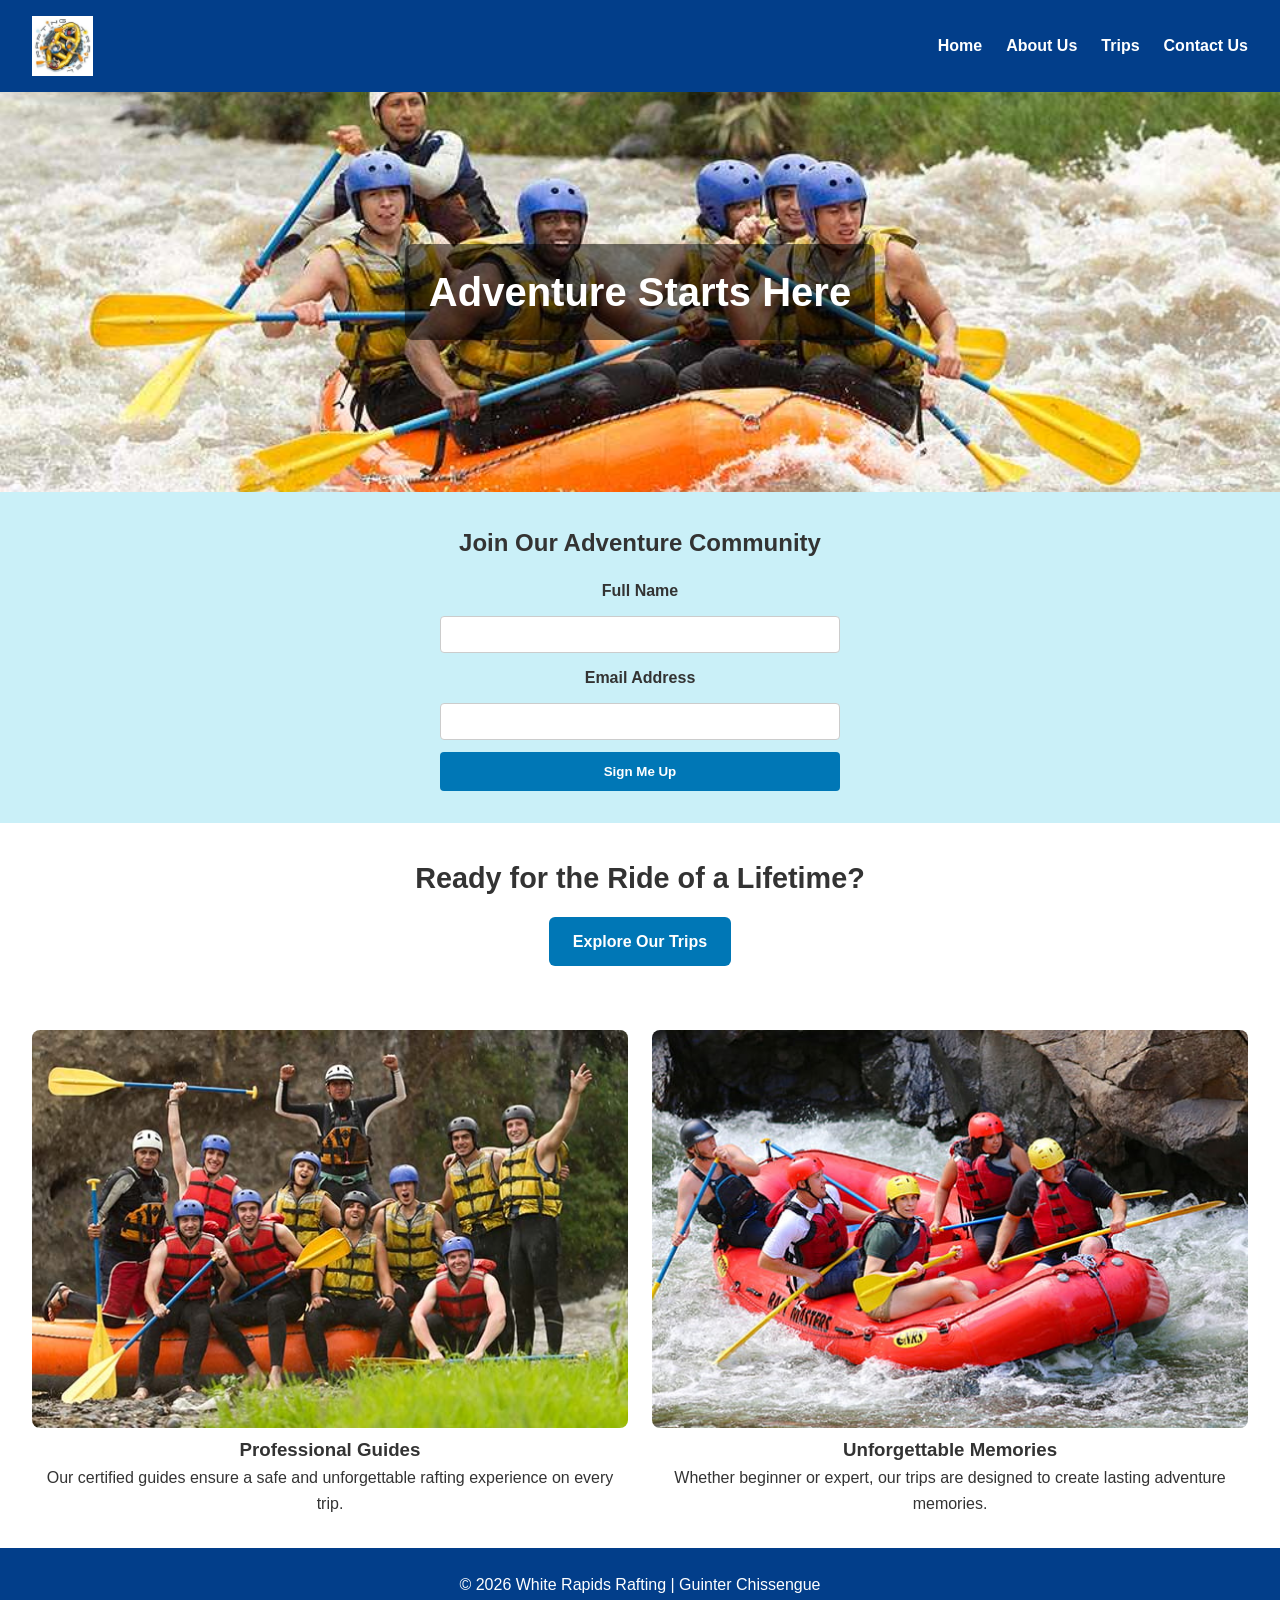
<file: wwr/index.html>
<!DOCTYPE html>
<html lang="en">

<head>
  <meta charset="UTF-8">
  <meta name="viewport" content="width=device-width, initial-scale=1.0">
  <title>Home | White Rapids Rafting</title>
  <meta name="description" content="Experience thrilling white water rafting adventures in Mozambique with White Rapids Rafting.
     Book unforgettable river trips today.">
  <meta name="author" content="Guinter Chissengue">
  <link rel="stylesheet" href="styles/rafting.css">
</head>

<body>
  <header>
    <img src="images/logo.png" alt="White Rapids Rafting Logo" class="logo">
    <nav>
      <ul>
        <li><a href="index.html">Home</a></li>
        <li><a href="about.html">About Us</a></li>
        <li><a href="trips.html">Trips</a></li>
        <li><a href="contact.html">Contact Us</a></li>
      </ul>
    </nav>
  </header>

  <main>

    <section class="hero">
      <img src="images/hero.jpg" alt="Exciting white water rafting adventure">
      <h1>Adventure Starts Here</h1>
    </section>

    <section class="newsletter">
      <h2>Join Our Adventure Community</h2>
      <form>
        <label for="fullname">Full Name</label>
        <input type="text" id="fullname" name="fullname" required>

        <label for="email">Email Address</label>
        <input type="email" id="email" name="email" required>

        <button type="submit">Sign Me Up</button>
      </form>
    </section>

    <section class="cta">
      <h2>Ready for the Ride of a Lifetime?</h2>
      <a href="trips.html" class="cta-button">Explore Our Trips</a>
    </section>

    <section class="home-grid">
      <div>
        <img src="images/rafting-2.jpg" alt="Guided rafting adventure">
        <h3>Professional Guides</h3>
        <p>Our certified guides ensure a safe and unforgettable rafting experience on every trip.
        </p>
      </div>

      <div>
        <img src="images/rafting-3.jpg" alt="Team rafting experience">
        <h3>Unforgettable Memories</h3>
        <p>Whether beginner or expert, our trips are designed to create lasting adventure memories.
        </p>
      </div>
    </section>

  </main>

  <footer>
    <p>© 2026 White Rapids Rafting | Guinter Chissengue</p>
  </footer>

</body>

</html>
</file>
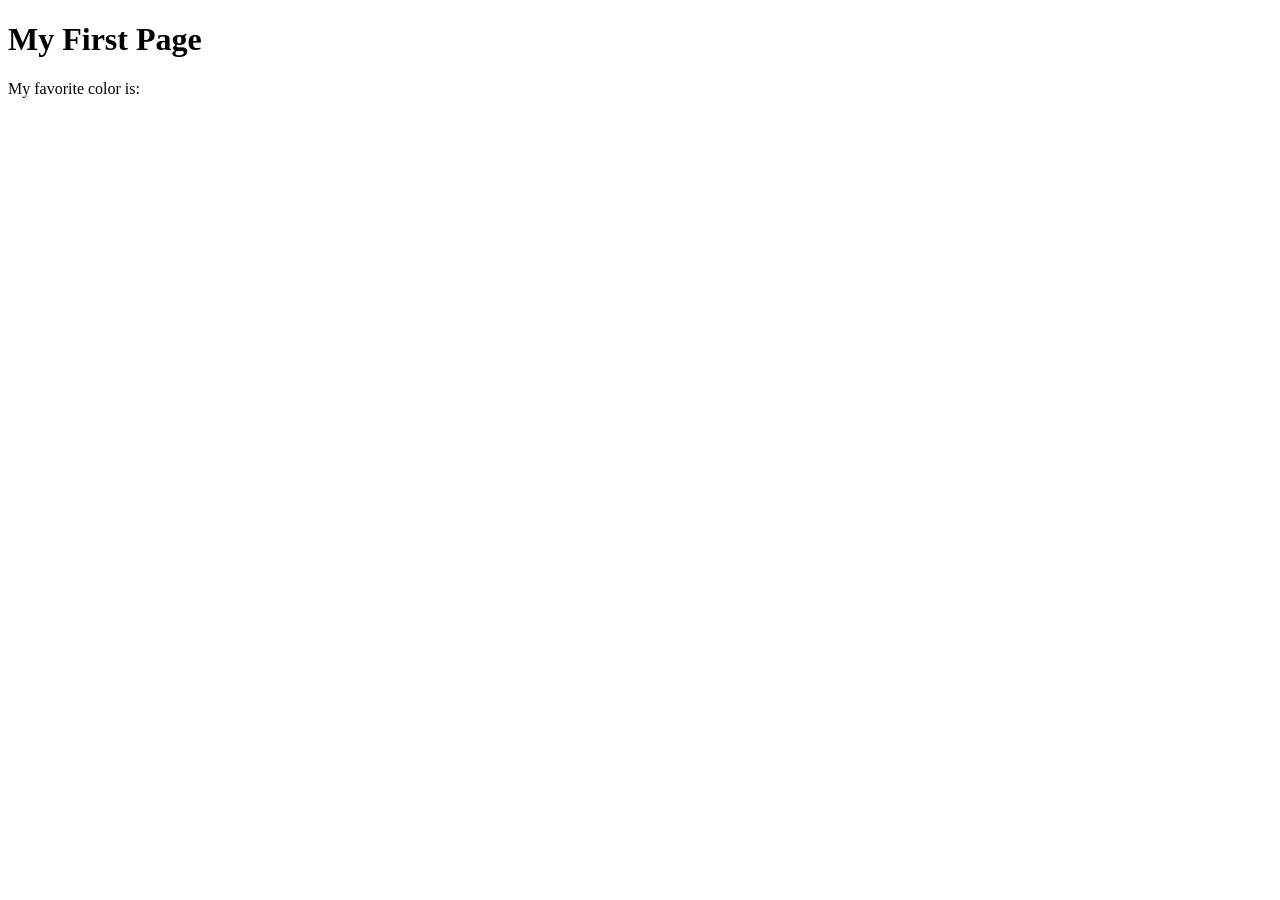
<file: week01/first-page.html>
<!DOCTYPE html>
<html lang="en">
<head>
    <meta charset="UTF-8">
    <meta name="viewport" content="width=device-width, initial-scale=1.0">
    <title>My First Page</title>
</head>
<body>
    <h1>My First Page</h1>
    <p>My favorite color is: </p>
</body>
</html>
</file>
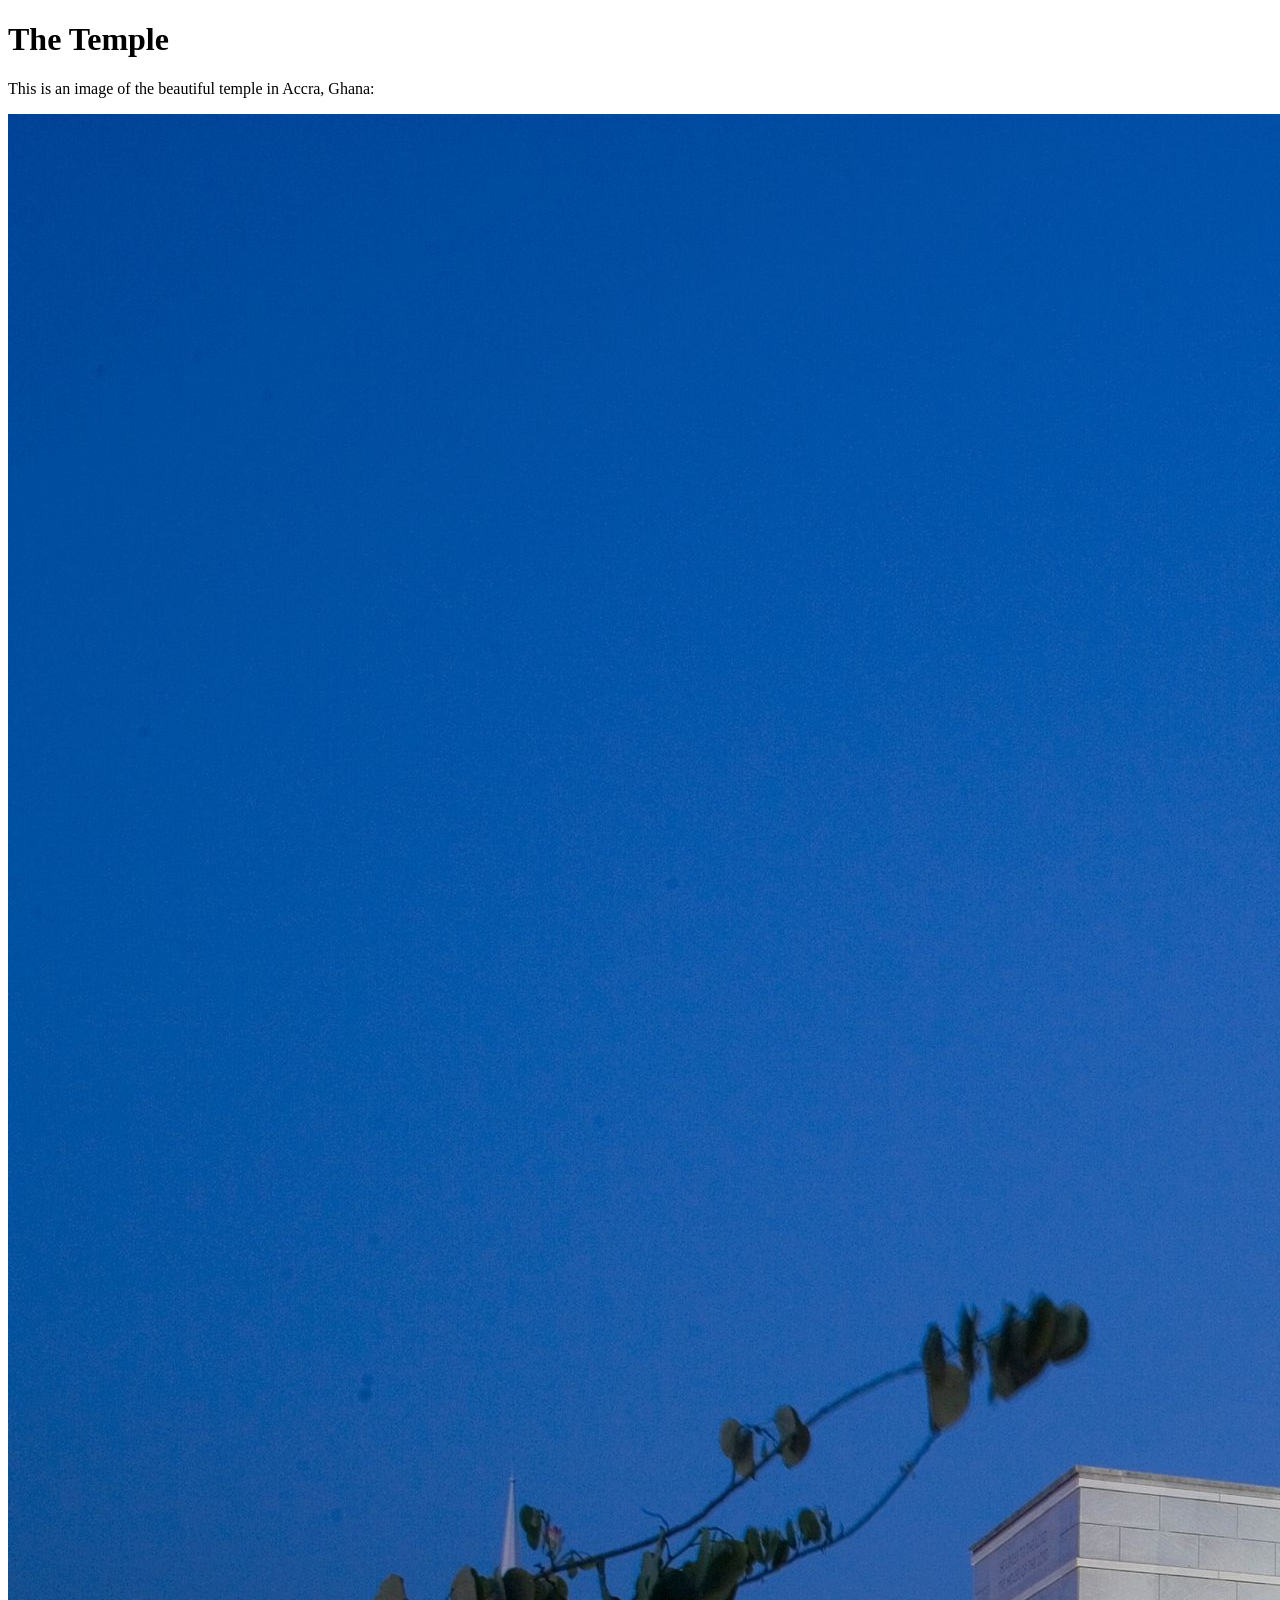
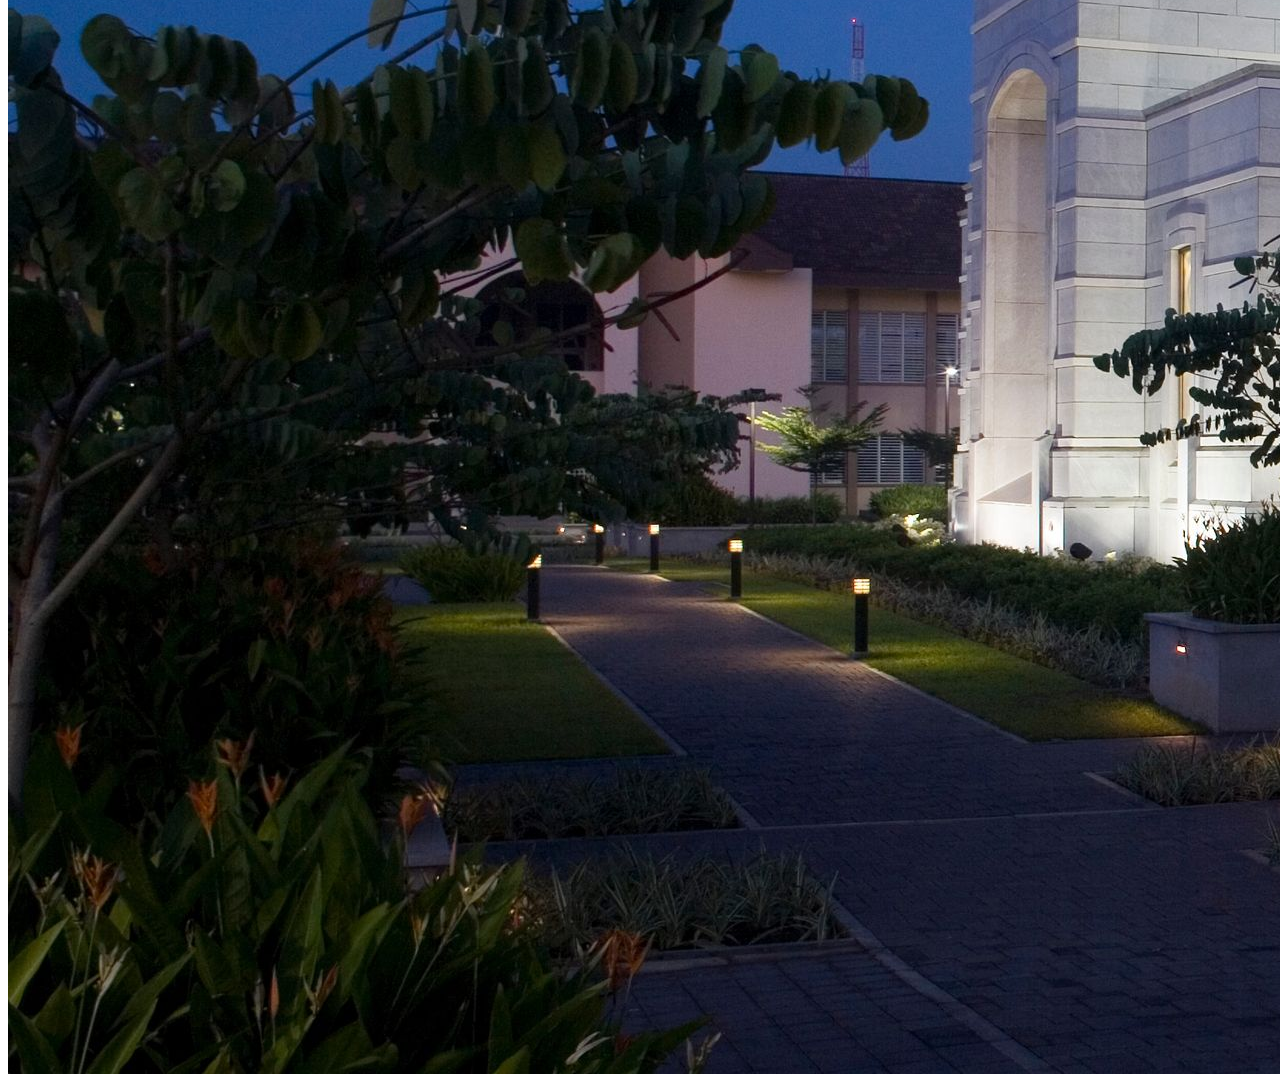
<file: week01/images.html>
<!DOCTYPE html>
<html lang="en">
<head>
    <meta charset="UTF-8">
    <meta name="viewport" content="width=device-width, initial-scale=1.0">
    <title>Temple Image</title>
</head>
<body>
    <h1>The Temple</h1>
    <p>This is an image of the beautiful temple in Accra, Ghana:</p>
    <img src="images/temple-large.jpeg" alt="The Accra Ghana Temple">
    
</body>
</html>
</file>
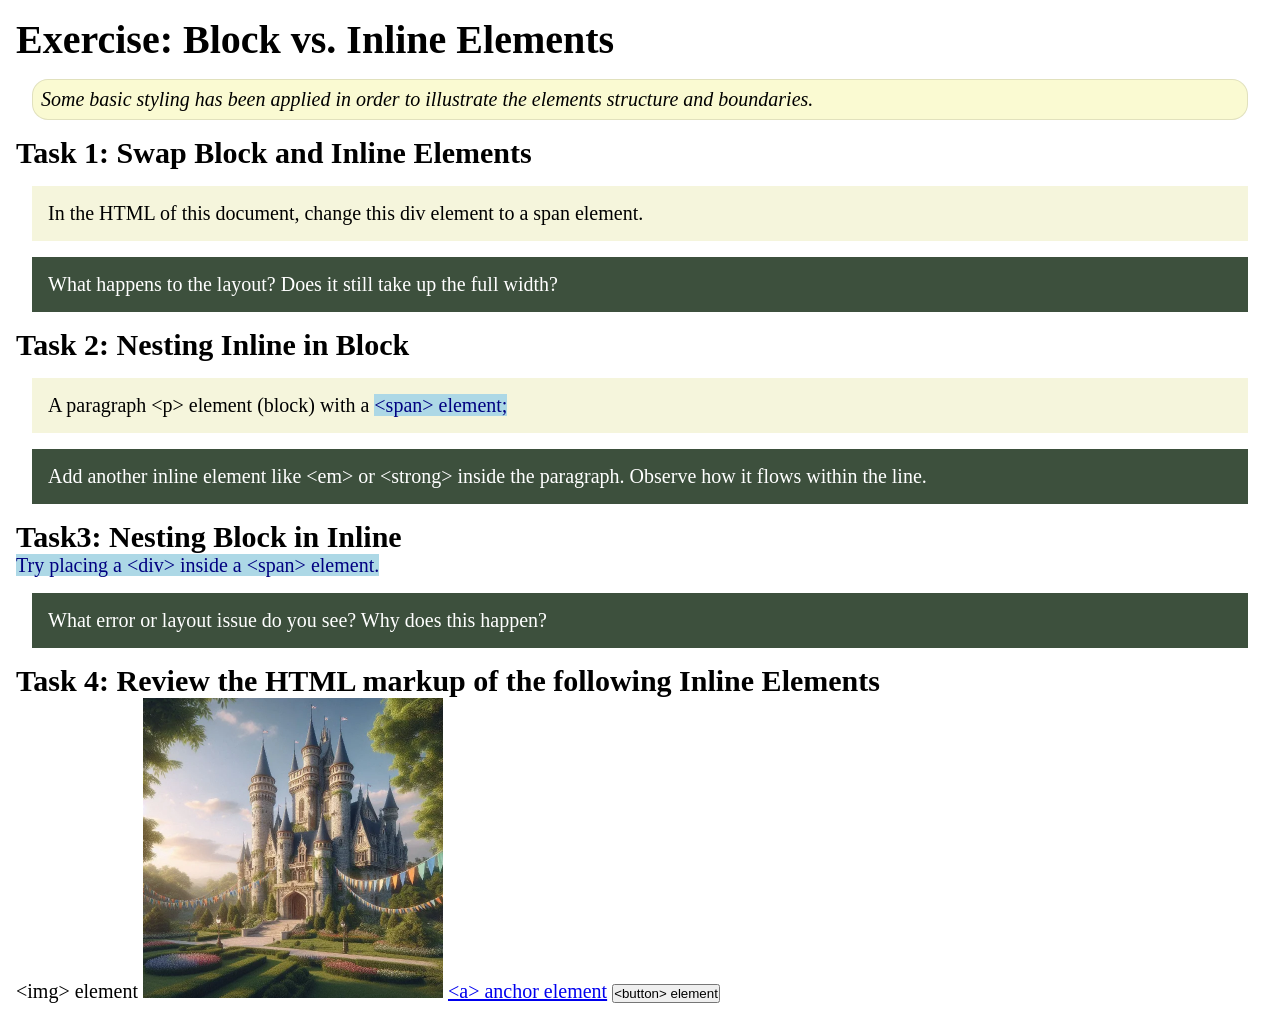
<file: week02/block-vs-inline.html>
<!DOCTYPE html>
<html lang="en">

<head>
    <meta charset="UTF-8">
    <meta name="viewport" content="width=device-width, initial-scale=1.0">
    <title>Exercise: Block vs. Inline Elements</title>
    <link rel="stylesheet" href="styles/block-vs-inline.css">
</head>

<body>
    <main>
        <h1>Exercise: Block vs. Inline Elements</h1>
        <p class="note">Some basic styling has been applied in order to illustrate the elements structure and
            boundaries.</p>

        <h2>Task 1: Swap Block and Inline Elements</h2>
        <div>In the HTML of this document, change this div element to a span element.</div>

        <p class="question">What happens to the layout? Does it still take up the full width?</p>

        <h2>Task 2: Nesting Inline in Block</h2>
        <p>A paragraph &lt;p&gt; element (block) with a <span>&lt;span&gt; element;</span></p>
        <p class="question">Add another inline element like &lt;em&gt; or &lt;strong&gt; inside the paragraph. Observe
            how it flows within the line.</p>

        <h2>Task3: Nesting Block in Inline</h2>
        <span>Try placing a &lt;div&gt; inside a &lt;span&gt; element.</span>
            <p class="question">What error or layout issue do you see? Why does this happen?</p>


            <h2>Task 4: Review the HTML markup of the following Inline Elements</h2>
        &lt;img&gt; element
        <img src="images/castle.webp" alt="placeholder image (images are inline)" width="300" height="300">
        <a href="https://churchofjesuschrist.org">&lt;a&gt; anchor element</a>
        <button type="button">&lt;button&gt; element</button>
    </main>
</body>

</html>
</file>
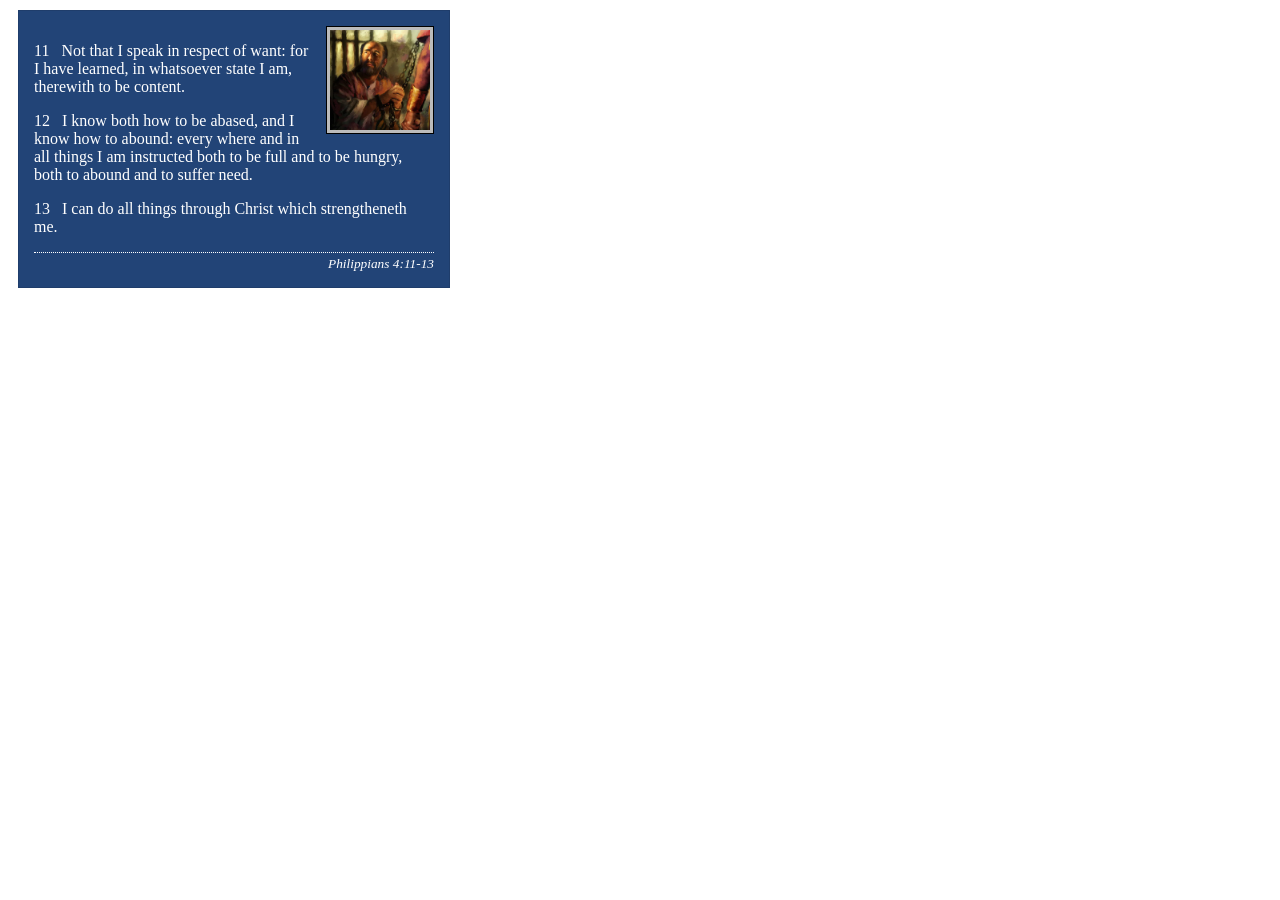
<file: week02/box-model-solution.html>
<!DOCTYPE html>
<html lang="en">
<head>
    <meta charset="UTF-8">
    <meta name="viewport" content="width=device-width, initial-scale=1.0">
    <title>Box Model Activity</title>
    <link rel="stylesheet" href="styles/box-model-solution.css">
</head>
<body>
    <main>
        <div class="callout">
            <img src="images/apostle-paul-imprisoned.webp" alt="Paul the Apostle - Imprisoned in Rome" width="200" height="200">
            <blockquote>
                <p>11 &nbsp; Not that I speak in respect of want: for I have learned, in whatsoever state I am, therewith to be content.</p>
                <p>12 &nbsp; I know both how to be abased, and I know how to abound: every where and in all things I am instructed both to be full and to be hungry, both to abound and to suffer need.</p>
                <p>13 &nbsp; I can do all things through Christ which strengtheneth me.</p>
            </blockquote>
            <cite>Philippians 4:11-13</cite>
        </div>
    </main>
</body>
</html>
</file>
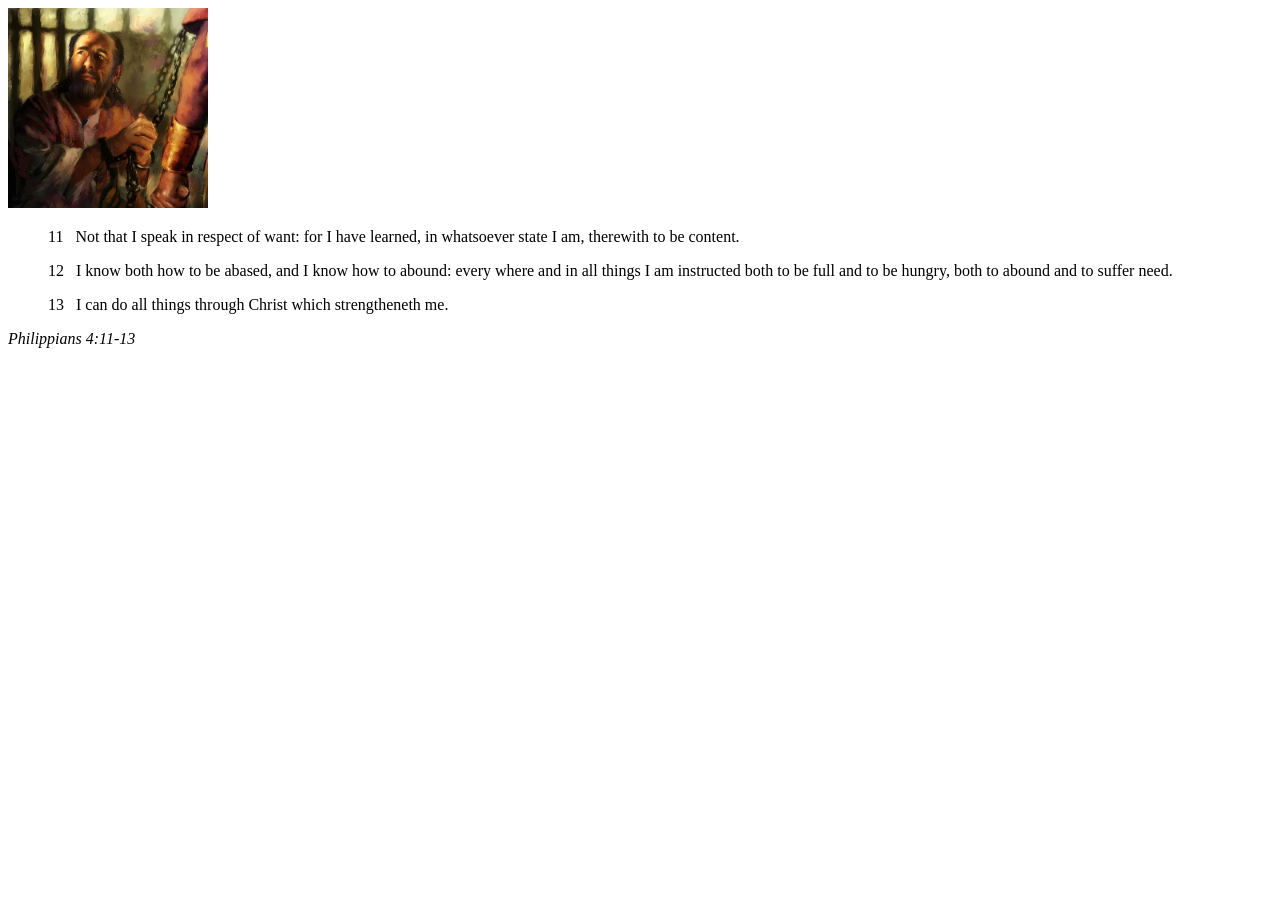
<file: week02/box-model.html>
<!DOCTYPE html>
<html lang="en">
<head>
    <meta charset="UTF-8">
    <meta name="viewport" content="width=device-width, initial-scale=1.0">
    <title>Box Model Activity</title>
</head>
<body>
    <main>
        <div class="callout">
            <img src="images/apostle-paul-imprisoned.webp" alt="Paul the Apostle - Imprisoned in Rome" width="200" height="200">
            <blockquote>
                <p>11 &nbsp; Not that I speak in respect of want: for I have learned, in whatsoever state I am, therewith to be content.</p>
                <p>12 &nbsp; I know both how to be abased, and I know how to abound: every where and in all things I am instructed both to be full and to be hungry, both to abound and to suffer need.</p>
                <p>13 &nbsp; I can do all things through Christ which strengtheneth me.</p>
            </blockquote>
            <cite>Philippians 4:11-13</cite>
        </div>
    </main>
</body>
</html>
</file>
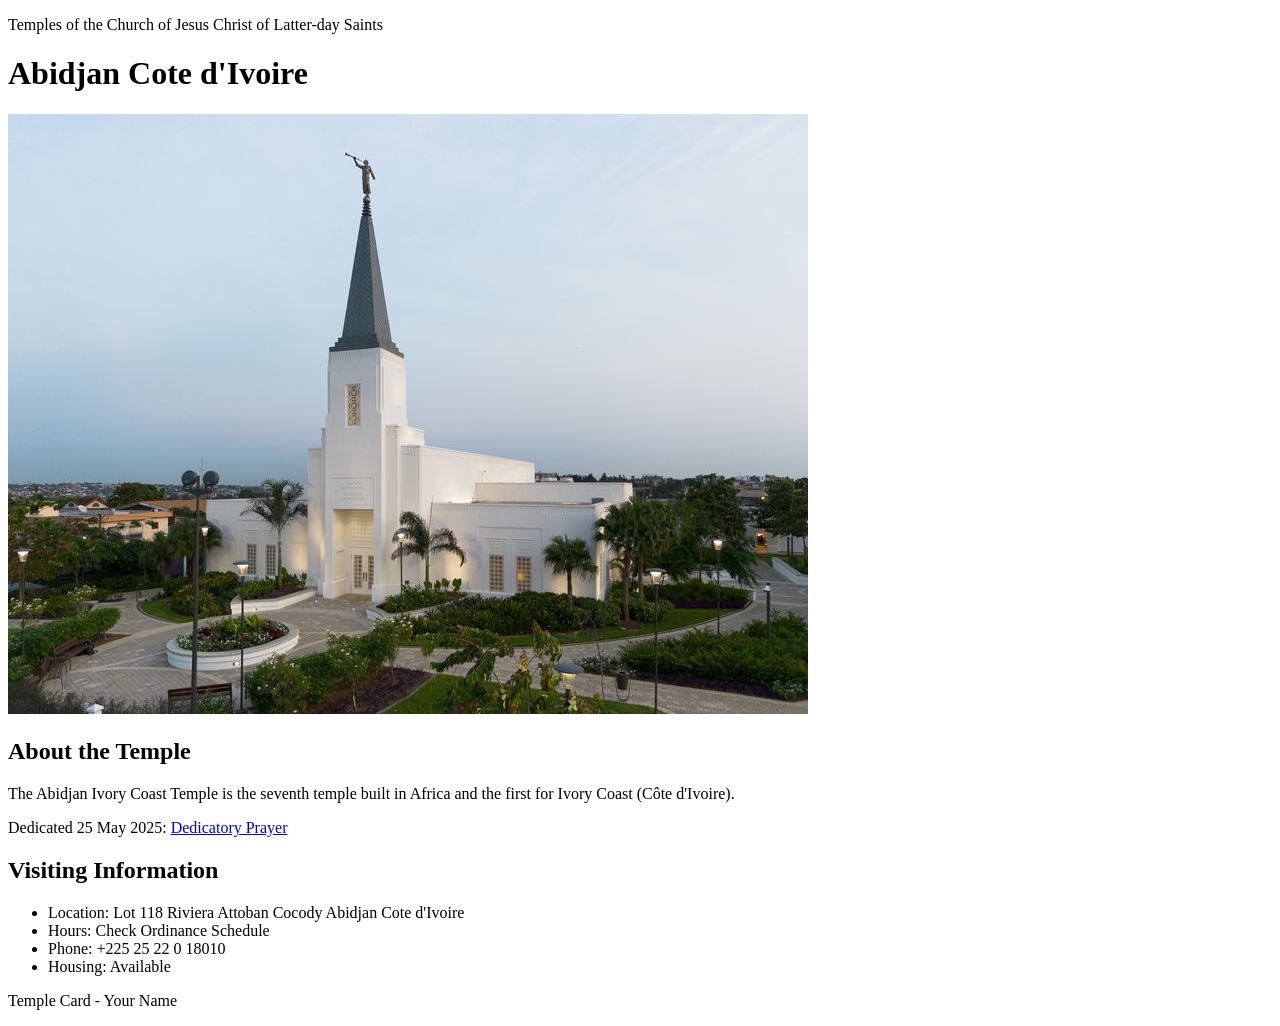
<file: week02/temple.html>
<!DOCTYPE html>
<html lang="en">

<head>
    <meta charset="UTF-8">
    <meta name="viewport" content="width=device-width, initial-scale=1.0">
    <title>Temple Card - Abidjan Cote d'Ivoire</title>
</head>

<body>
    <header>
        <p>Temples of the Church of Jesus Christ of Latter-day Saints</p>
    </header>
    <main>
        <h1>Abidjan Cote d'Ivoire</h1>
        <picture>
            <img src="images/abidjan-ivory-coast.jpeg" alt="Abidjan Cote d'Ivoire Temple">
        </picture>
        <section>
            <h2>About the Temple</h2>
            <p>The Abidjan Ivory Coast Temple is the seventh temple built in Africa and the first for Ivory Coast (Côte
                d'Ivoire).</p>
            <p>Dedicated 25 May 2025: <a
                    href="https://www.churchofjesuschrist.org/temples/dedicatory-prayer/abidjan-ivory-coast-temple/2025-05-25?lang=eng"
                    target="_blank" rel="noopener noreferrer">Dedicatory Prayer</a></p>
        </section>
        <section>
            <h2>Visiting Information</h2>
            <ul>
                <li>Location: Lot 118 Riviera Attoban Cocody Abidjan Cote d'Ivoire</li>
                <li>Hours: Check Ordinance Schedule</li>
                <li>Phone: +225 25 22 0 18010</li>
                <li>Housing: Available</li>
            </ul>
        </section>
    </main>
    <footer>
        <p>Temple Card - Your Name</p>
    </footer>
</body>

</html>
</file>
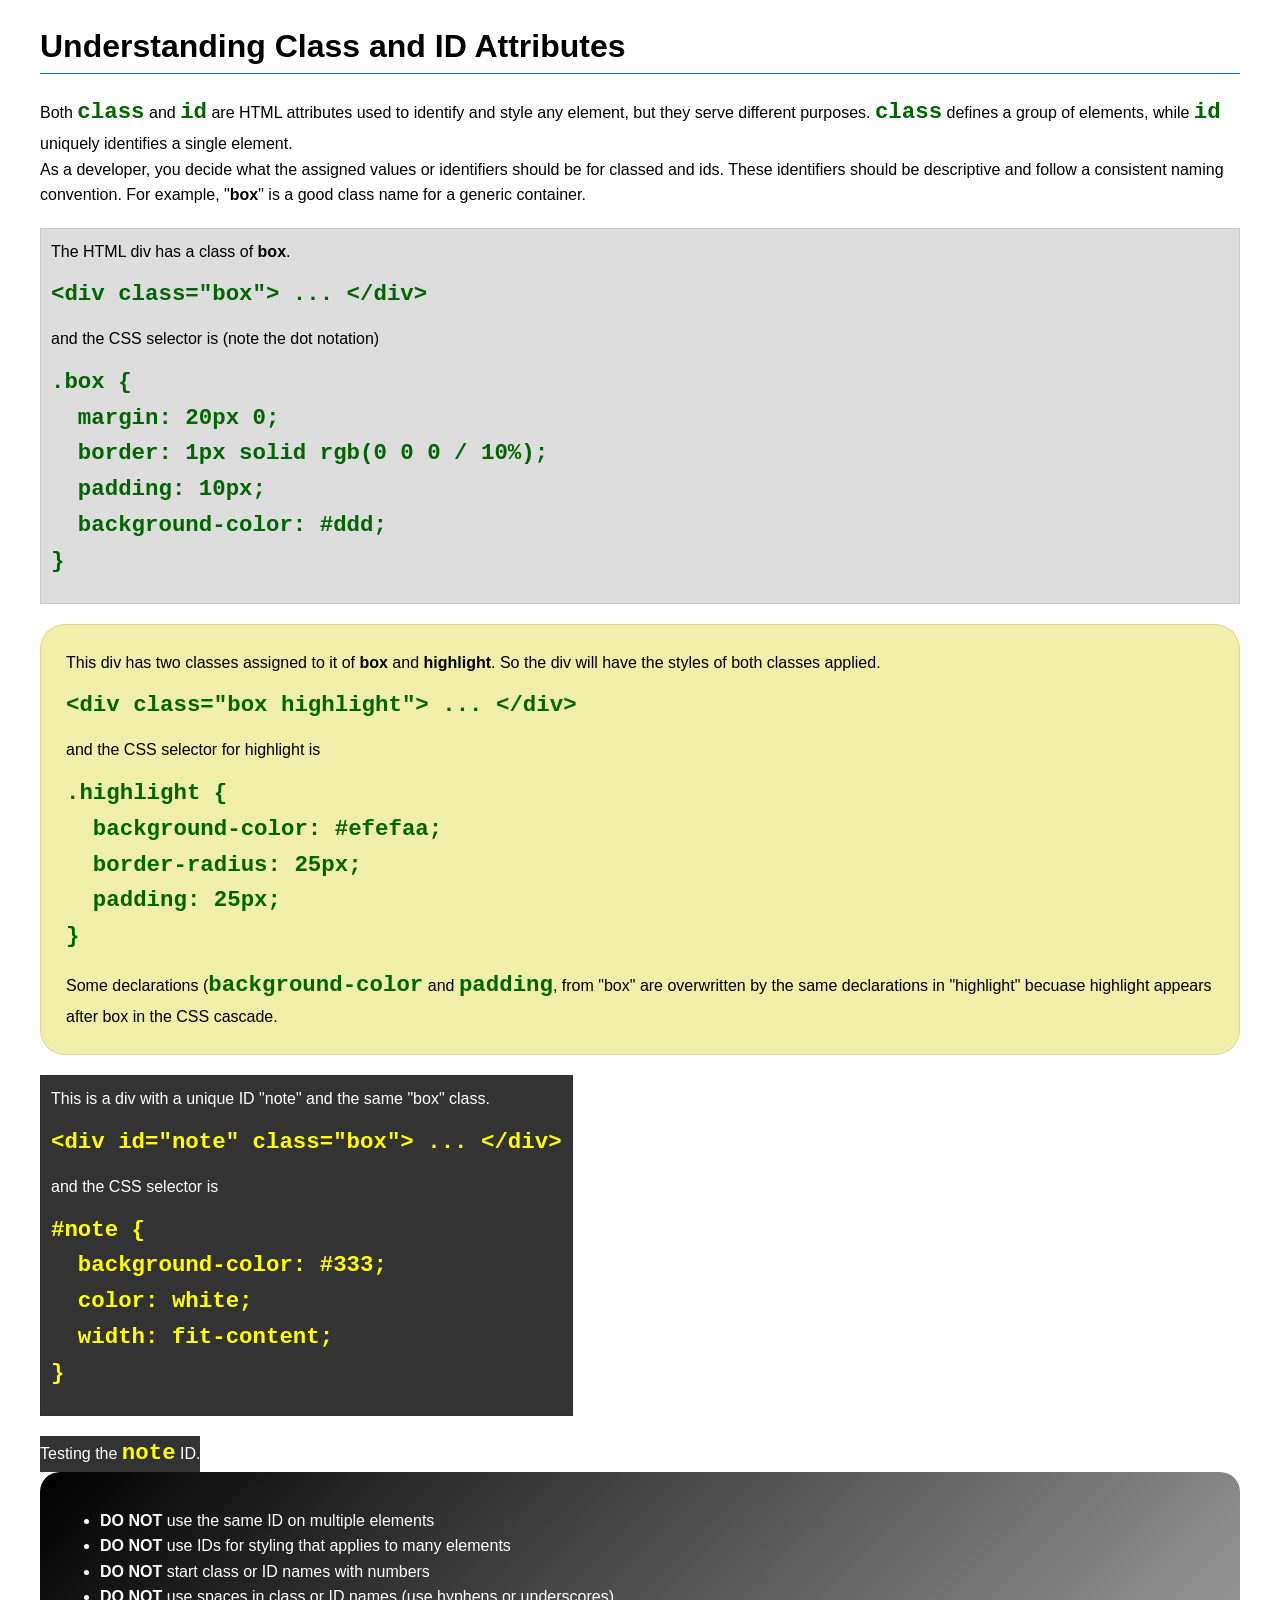
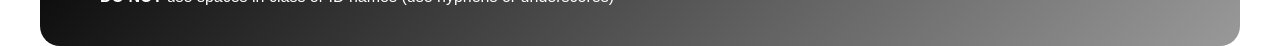
<file: week03/class-and-id.html>
<!DOCTYPE html>
<html lang="en">

<head>
    <meta charset="UTF-8">
    <meta name="viewport" content="width=device-width, initial-scale=1.0">
    <title>Class vs ID Attributes</title>
    <link rel="stylesheet" href="styles/class-and-id.css">
</head>

<body>
    <h1>Understanding Class and ID Attributes</h1>
    <p>Both <code>class</code> and <code>id</code> are HTML attributes used to identify and style any element, but they
        serve different purposes. <code>class</code> defines a group of elements, while <code>id</code> uniquely
        identifies a single element.</p>
    <p>As a developer, you decide what the assigned values or identifiers should be for classed and ids. These
        identifiers should be
        descriptive and follow a consistent naming convention. For example, "<strong>box</strong>" is a good class name
        for a generic container.</p>
    <div class="box">
        <p>The HTML div has a class of <strong>box</strong>.</p>
        <pre><code class="html">&lt;div class="box"&gt; ... &lt;/div&gt;</code></pre>
        and the CSS selector is (note the dot notation)
        <pre><code class="css">.box {
  margin: 20px 0;
  border: 1px solid rgb(0 0 0 / 10%);
  padding: 10px;
  background-color: #ddd; 
}</code></pre>
    </div>

    <div class="box highlight">
        <p>This div has two classes assigned to it of <strong>box</strong> and <strong>highlight</strong>. So the div
            will have the styles of both classes applied.</p>
        <pre><code class="html">&lt;div class="box highlight"&gt; ... &lt;/div&gt;</code></pre>
        and the CSS selector for highlight is
        <pre><code class="css">.highlight {
  background-color: #efefaa;
  border-radius: 25px;
  padding: 25px;
}</code></pre>
<p>Some declarations (<code>background-color</code> and <code>padding</code>, from "box" are overwritten by the same declarations in "highlight" becuase highlight appears after box in the CSS cascade.</p>
    </div>

    <div id="note" class="box">
        <p>This is a div with a unique ID "note" and the same "box" class.</p>
        <pre><code class="html">&lt;div id="note" class="box"&gt; ... &lt;/div&gt;</code></pre>
        and the CSS selector is
        <pre><code class="css">#note {
  background-color: #333;
  color: white;
  width: fit-content;
}</code></pre>
    </div>

    <div id="note">
        <p>Testing the <code>note</code> ID.</p>
    </div>

    <section id="best-practice">
        <ul>
            <li><strong>DO NOT</strong> use the same ID on multiple elements</li>
            <li><strong>DO NOT</strong> use IDs for styling that applies to many elements</li>
            <li><strong>DO NOT</strong> start class or ID names with numbers</li>
            <li><strong>DO NOT</strong> use spaces in class or ID names (use hyphens or underscores)</li>
        </ul>
    </section>




</body>

</html>
</file>
<file: wwr/styles/rafting.css>
:root {
    --primary-color: #0077b6;
    --secondary-color: #023e8a;
    --accent-color: #00b4d8;
    --light-color: #caf0f8;
    --text-dark: #333333;
    --white: #ffffff;
    --body-font: Arial, sans-serif;
}

* {
    box-sizing: border-box;
    margin: 0;
    padding: 0;
}

body {
    font-family: var(--body-font);
    line-height: 1.6;
    color: var(--text-dark);
}


header {
    display: flex;
    align-items: center;
    justify-content: space-between;
    padding: 16px 32px;
    background-color: var(--secondary-color);
    color: var(--white);
}

header .logo {
    height: 60px;
}

nav ul {
    list-style: none;
    display: flex;
    gap: 24px;
}

nav ul li a {
    color: var(--white);
    text-decoration: none;
    font-weight: bold;
    transition: color 0.3s;
}

nav ul li a:hover {
    color: var(--accent-color);
}


.hero {
    position: relative;
    width: 100%;
    height: 400px;
    overflow: hidden;
}

.hero img {
    width: 100%;
    height: 100%;
    object-fit: cover;
}

.hero h1 {
    position: absolute;
    top: 50%;
    left: 50%;
    transform: translate(-50%, -50%);
    color: var(--white);
    font-size: 2.5rem;
    background-color: rgba(0, 0, 0, 0.5);
    padding: 16px 24px;
    border-radius: 8px;
    text-align: center;
}

.hero article {
    position: absolute;
    top: 20%;
    left: 5%;
    width: 50%;
    color: var(--white);
    background-color: rgba(0, 0, 0, 0.4);
    padding: 16px;
    border-radius: 8px;
}

.hero article img {
    float: right;
    margin-left: 16px;
    max-width: 40%;
    border-radius: 8px;
}


.newsletter {
    padding: 32px;
    background-color: var(--light-color);
    text-align: center;
}

.newsletter h2 {
    margin-bottom: 16px;
}

.newsletter form {
    display: flex;
    flex-direction: column;
    gap: 12px;
    max-width: 400px;
    margin: 0 auto;
}

.newsletter label {
    font-weight: bold;
}

.newsletter input {
    padding: 10px;
    border: 1px solid #ccc;
    border-radius: 4px;
}

.newsletter button {
    padding: 12px;
    border: none;
    border-radius: 4px;
    background-color: var(--primary-color);
    color: var(--white);
    font-weight: bold;
    cursor: pointer;
    transition: background 0.3s;
}

.newsletter button:hover {
    background-color: var(--accent-color);
}


.cta {
    padding: 32px;
    text-align: center;
}

.cta h2 {
    margin-bottom: 16px;
    font-size: 1.8rem;
}

.cta .cta-button {
    display: inline-block;
    background-color: var(--primary-color);
    color: var(--white);
    text-decoration: none;
    padding: 12px 24px;
    border-radius: 6px;
    font-weight: bold;
    transition: background 0.3s;
}

.cta .cta-button:hover {
    background-color: var(--accent-color);
}


.home-grid {
    display: grid;
    grid-template-columns: repeat(auto-fit, minmax(280px, 1fr));
    gap: 24px;
    padding: 32px;
}

.home-grid div {
    text-align: center;
}

.home-grid img {
    width: 100%;
    border-radius: 8px;
}


.trips-grid {
    display: grid;
    grid-template-columns: repeat(auto-fit, minmax(280px, 1fr));
    gap: 24px;
    padding: 32px;
}

.trips-grid .trip {
    border: 1px solid #ccc;
    border-radius: 8px;
    padding: 16px;
    text-align: center;
    background-color: var(--white);
}

.trips-grid .trip img {
    width: 100%;
    border-radius: 8px;
    margin-bottom: 12px;
}


.trips-table {
    padding: 32px;
}

.trips-table table {
    width: 100%;
    border-collapse: collapse;
}

.trips-table th,
.trips-table td {
    border: 1px solid #ccc;
    padding: 12px;
    text-align: center;
}

.trips-table th {
    background-color: var(--primary-color);
    color: var(--white);
}


.company-info p {
    margin-bottom: 8px;
}

.company-info iframe {
    width: 100%;
    height: 250px;
    margin-top: 16px;
    border-radius: 8px;
    border: 0;
}

.employee-gallery {
    display: grid;
    grid-template-columns: repeat(auto-fit, minmax(180px, 1fr));
    gap: 24px;
    margin-top: 16px;
}

.employee-gallery figure {
    text-align: center;
}

.employee-gallery img {
    width: 100%;
    border-radius: 8px;
}

.employee-gallery figcaption {
    margin-top: 8px;
    font-weight: bold;
}

.contact-form form {
    display: flex;
    flex-direction: column;
    gap: 16px;
    max-width: 600px;
    margin: 0 auto;
}

.contact-form label {
    font-weight: bold;
}

.contact-form input,
.contact-form textarea {
    padding: 10px;
    font-family: var(--body-font);
    border-radius: 4px;
    border: 1px solid #ccc;
}

fieldset {
    border: 1px solid #ccc;
    padding: 16px;
    border-radius: 4px;
}

legend {
    font-weight: bold;
    padding: 0 8px;
}

fieldset label {
    display: block;
    margin-top: 8px;
    font-weight: normal;
}


footer {
    padding: 24px;
    background-color: var(--secondary-color);
    color: var(--white);
    text-align: center;
}

.socialmedia {
    display: flex;
    justify-content: center;
    gap: 15px;
    margin-top: 12px;
}

.socialmedia a {
    text-decoration: none;
}

.socialmedia img {
    width: 30px;
    height: auto;
}

.socialmedia a:hover img {
    transform: scale(1.1);
    transition: transform 0.3s;
}
</file>
<file: week02/styles/block-vs-inline.css>
* {
    margin: 0;
    padding: 0;
}

body {
    font-size: 20px;
    margin: 1rem;
}

p,
div {
    background-color: beige;
    margin: 1rem;
    padding: 1rem;
}

span {
    color: navy;
    background-color: lightblue;
}

code {
    margin: 0;
    padding: 0;
    color: green;
    font-size: 1.2rem;
}

.note {
    font-style: italic;
    background-color: lightgoldenrodyellow;
    border-radius: 1rem;
    border: 1px solid rgb(0 0 0 / 10%);
    margin: 1rem;
    padding: .5rem;
}

.question {
    background-color: #3d503d;
    color: #fff;
}
</file>
<file: week02/styles/box-model-solution.css>
.callout {
    max-width: 400px;
    margin: 10px;
    border: 1px solid rgba(0, 0, 0, .1);
    padding: 15px;
    background-color: #247;
    color: #fff;
}

.callout img {
    float: right;
    margin: 0 0 10px 15px;
    border: 1px solid #000;
    padding: 3px;
    background-color: #bbb;
    width: 100px;
    height: auto;

}

blockquote {
    margin: 0;
}

cite {
    display: block;
    border-top: 1px dotted #fff;
    padding-top: 3px;
    text-align: right;
    font-size: smaller;
}
</file>
<file: week03/styles/class-and-id.css>
body {
    font-family: Arial, sans-serif;
    line-height: 1.6;
    margin: 0;
    padding: 0 40px;
}

h1 {
    border-bottom: 1px solid rgb(0 110 182);
    padding-bottom: 0;
}



p {
    margin: 0;
}

code {
    color: darkgreen;
    font-weight: 700;
    font-size: 1.4rem;
}

/* Class examples - can be reused */

.box {
    margin: 20px 0;
    border: 1px solid rgb(0 0 0 / 10%);
    padding: 10px;
    background-color: #ddd; /* this is shorthand for #dddddd */
}

.highlight {
    background-color: #efefaa;
    border-radius: 25px;
    padding: 25px;
}

/* ID examples - should be unique */

#note {
    background-color: #333;
    color: white;
    width: fit-content;
}

#note code {
    color: yellow;
}

#best-practice {
    background: linear-gradient(135deg, #000 0%, #999 100%);
    color: white;
    border-radius: 20px;
    padding: 20px
}
</file>
